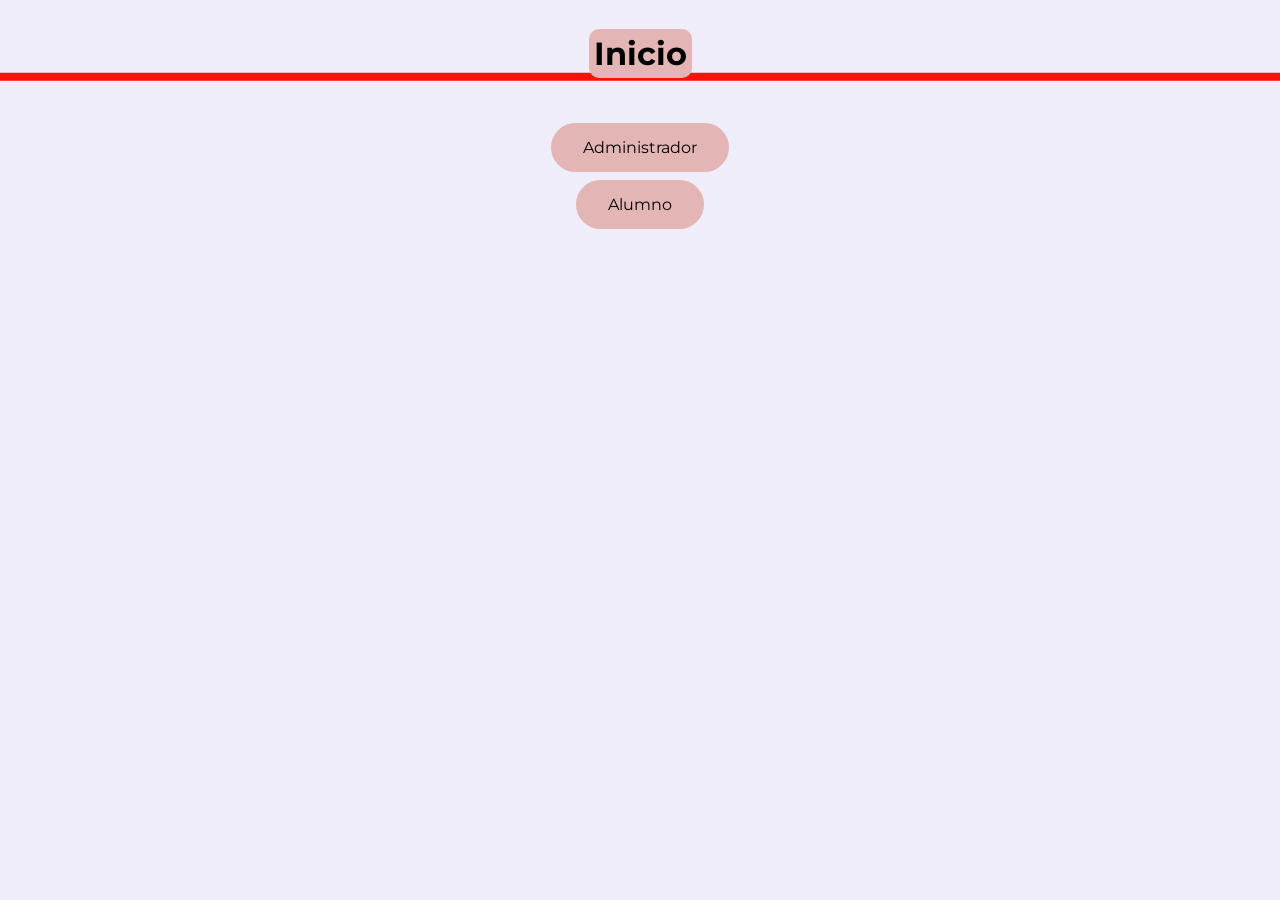
<file: PROYECTO FORMULARIO/Admin-Alumno/HMTL/index.html>
<!DOCTYPE html>
<html lang="es">
<head>
    <meta charset="UTF-8">
    <meta http-equiv="X-UA-Compatible" content="IE=edge">
    <meta name="viewport" content="width=device-width, initial-scale=1.0">
    <link rel="stylesheet" href="../CSS/estiloformulario.css">
    <link rel="preconnect" href="https://fonts.googleapis.com">
    <link rel="preconnect" href="https://fonts.gstatic.com" crossorigin>
    <link href="https://fonts.googleapis.com/css2?family=Montserrat:wght@300&display=swap" rel="stylesheet">
    <title>Inicio</title>
</head>
<body>
    <div class="Titulo">
        <h1>
            Inicio
        </h1>
    </div>
    <div>
        <br>
        <a href="../../LoginAdmin/HMTL/loginAdm.html">
        <button type="button">Administrador</button>
        </a>
        <br>
        <a href="../../LoginAlumno/HMTL/loginalumno.html">
        <button type="button">Alumno</button>
        </a>
    </div>
</body>
</html>
</file>
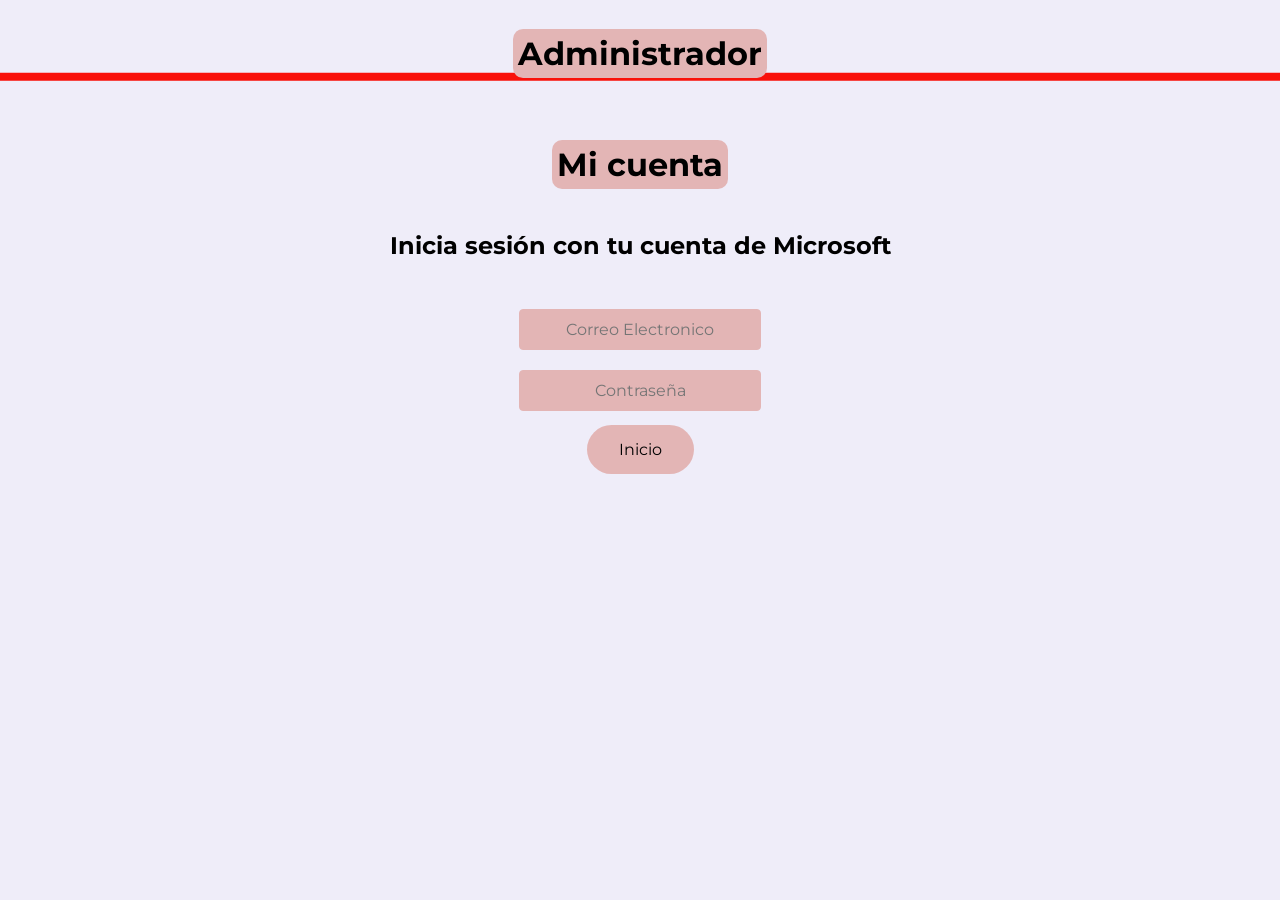
<file: PROYECTO FORMULARIO/LoginAdmin/HMTL/loginAdm.html>
<!DOCTYPE html>
<html lang="es">
<head>
    <meta charset="UTF-8">
    <meta http-equiv="X-UA-Compatible" content="IE=edge">
    <meta name="viewport" content="width=device-width, initial-scale=1.0">
    <link rel="stylesheet" href="../CSS/estiloadmin.css">
    <link rel="preconnect" href="https://fonts.googleapis.com">
    <link rel="preconnect" href="https://fonts.gstatic.com" crossorigin>
    <link href="https://fonts.googleapis.com/css2?family=Montserrat:wght@300&display=swap" rel="stylesheet">
    <title>Inicio</title>
</head>
<body>
    <div class="Titulo">
        <h1>
            Administrador
        </h1>
    </div>
    <div class="parrafo">
        <br>
        <h1>
            Mi cuenta
        </h1>
        <br>
        <h2>
            Inicia sesión con tu cuenta de Microsoft
        </h2>
    </div>
    <div>
        <br>
        <input type="email" name="correo" id="correo" placeholder="Correo Electronico" required>
        <br>
        <input type="password" name="password" id="password" placeholder="Contraseña" required>
        <br>
        <a href="../../Menu-Admin/HTML/mpadmin.html">
        <button>
            Inicio
        </button>
        </a>
    </div>
</body>
</html>
</file>
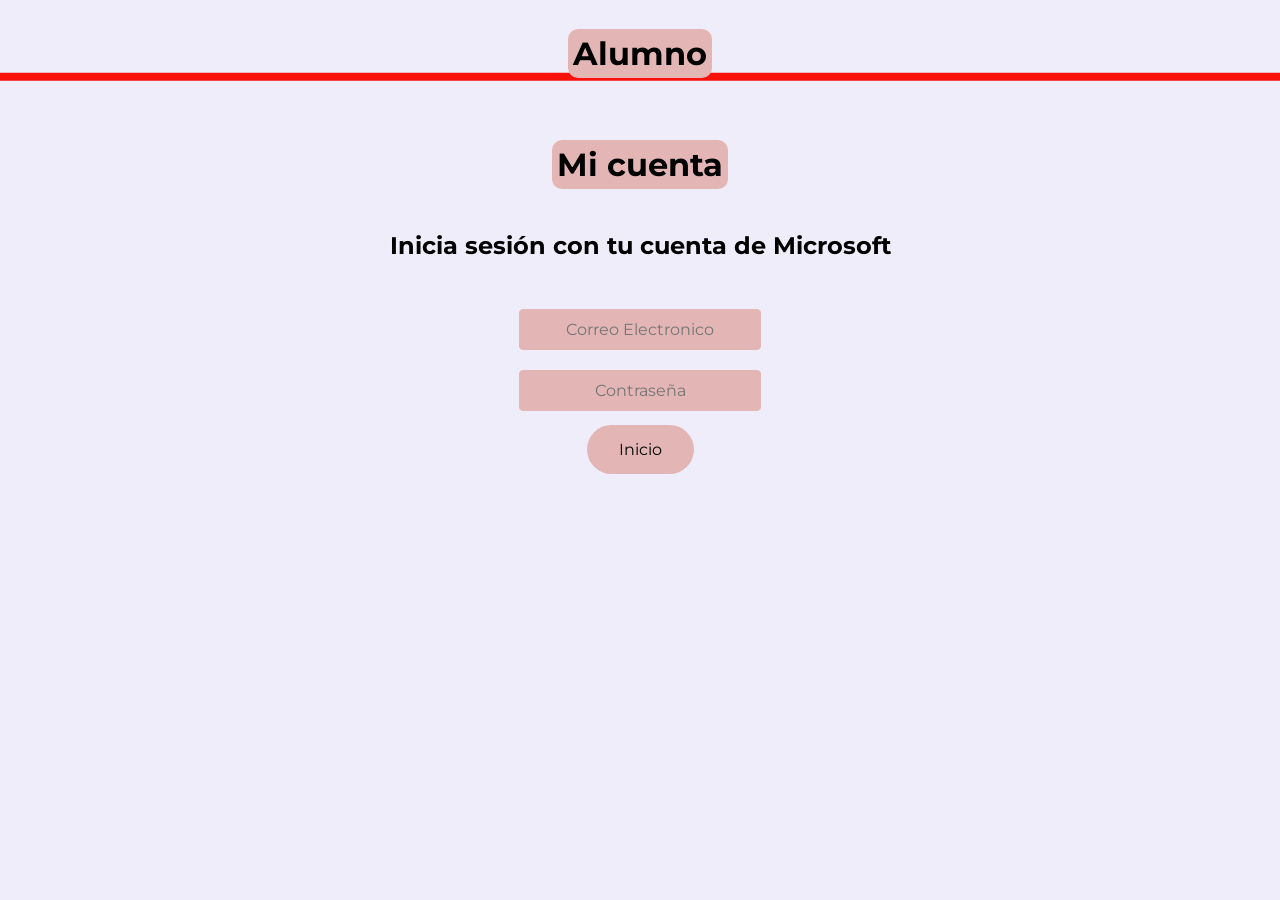
<file: PROYECTO FORMULARIO/LoginAlumno/HMTL/loginalumno.html>
<!DOCTYPE html>
<html lang="es">
<head>
    <meta charset="UTF-8">
    <meta http-equiv="X-UA-Compatible" content="IE=edge">
    <meta name="viewport" content="width=device-width, initial-scale=1.0">
    <link rel="stylesheet" href="../CSS/loginalumno.css">
    <link rel="preconnect" href="https://fonts.googleapis.com">
    <link rel="preconnect" href="https://fonts.gstatic.com" crossorigin>
    <link href="https://fonts.googleapis.com/css2?family=Montserrat:wght@300&display=swap" rel="stylesheet">
    <title>Inicio</title>
</head>
<body>
    <div class="Titulo">
        <h1>
            Alumno
        </h1>
    </div>
    <div class="parrafo">
        <br>
        <h1>
            Mi cuenta
        </h1>
        <br>
        <h2>
            Inicia sesión con tu cuenta de Microsoft
        </h2>
    </div>
    <div>
        <br>
        <input type="email" name="correo" id="correo" placeholder="Correo Electronico" required>
        <br>
        <input type="password" name="password" id="password" placeholder="Contraseña" required>
        <br>
        <button>
            Inicio
        </button>
    </div>
</body>
</html>
</file>
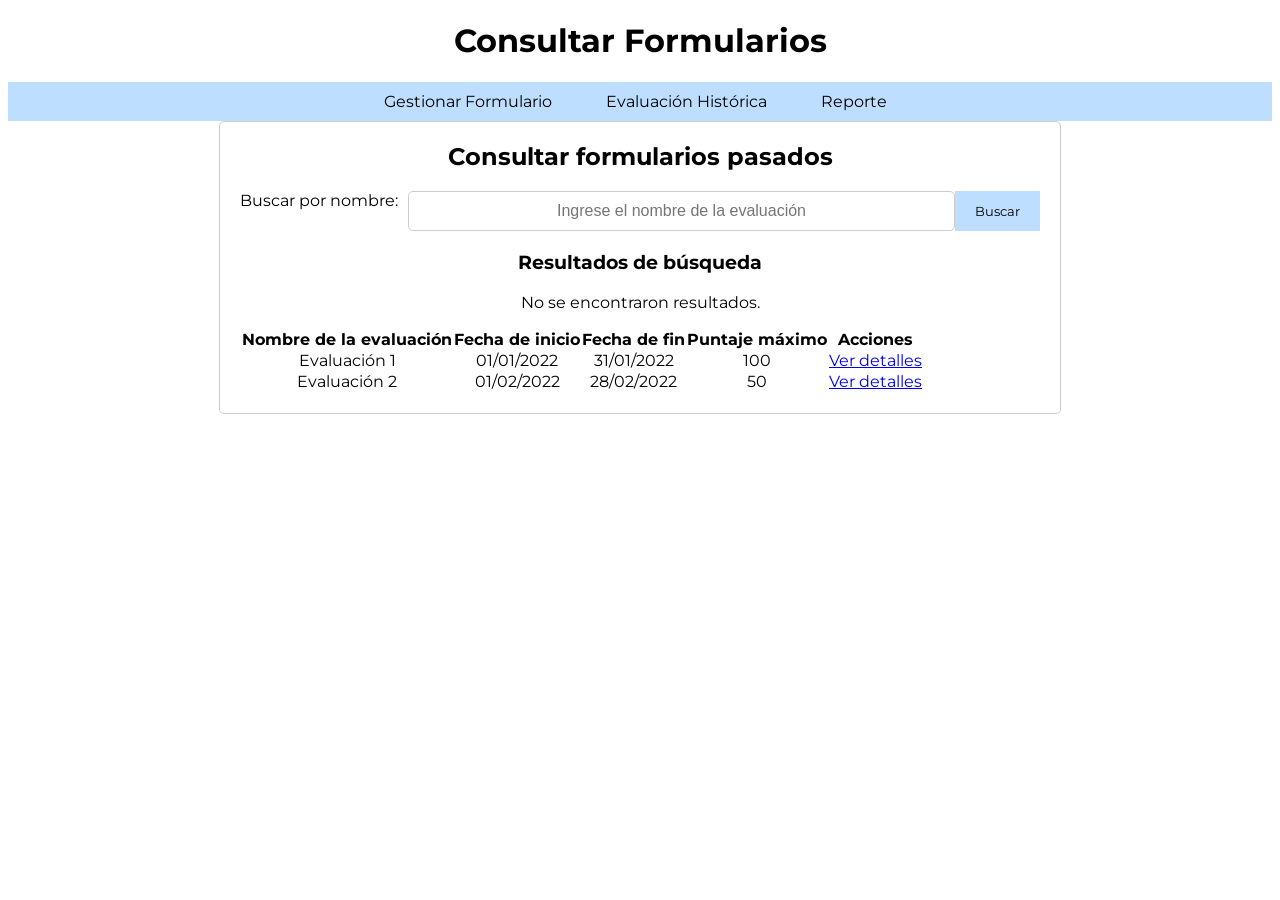
<file: PROYECTOFORMULARIO/Menu-Consultar/HTML/consultar.html>
<!DOCTYPE html>
<html lang="es">
<head>
    <meta charset="UTF-8">
    <meta http-equiv="X-UA-Compatible" content="IE=edge">
    <meta name="viewport" content="width=device-width, initial-scale=1.0">
    <link rel="stylesheet" href="../CSS/menuconsultar.css">
    <link rel="preconnect" href="https://fonts.googleapis.com">
    <link rel="preconnect" href="https://fonts.gstatic.com" crossorigin>
    <link href="https://fonts.googleapis.com/css2?family=Montserrat:wght@300&display=swap" rel="stylesheet">
    <title>Consultar</title>
</head>
<body>
  <div class="Titulo">
    <h1>
        Consultar Formularios 
    </h1>
</div>
<nav>
    <ul>
      <li class="dropdown">
        <a>Gestionar Formulario</a>
        <ul class="dropdown-content">
          <li><a href="../../Menu-Crear/HTML/crearformulario.html">Crear</a></li>
          <li><a href="../../Menu-Consultar/HTML/consultar.html">Consultar</a></li>
        </ul>
      </li>
      </li>
      <li><a href="../../Evaluacion-Historica/HTML/evaluacionhistorica.html">Evaluación Histórica</a></li>
      <li><a href="../../Reportes/HTML/reportes.html">Reporte</a></li>
    </ul>
  </nav>
  <div class="consultar-formularios">
    <h2>Consultar formularios pasados</h2>
  
    <form>
      <label for="busqueda">Buscar por nombre:</label>
      <input type="text" id="busqueda" name="busqueda" placeholder="Ingrese el nombre de la evaluación">
      <button type="submit">Buscar</button>
    </form>
  
    <div class="resultados">
      <h3>Resultados de búsqueda</h3>
      <p>No se encontraron resultados.</p>
    </div>
  
    <table>
      <thead>
        <tr>
          <th>Nombre de la evaluación</th>
          <th>Fecha de inicio</th>
          <th>Fecha de fin</th>
          <th>Puntaje máximo</th>
          <th>Acciones</th>
        </tr>
      </thead>
      <tbody>
        <tr>
          <td>Evaluación 1</td>
          <td>01/01/2022</td>
          <td>31/01/2022</td>
          <td>100</td>
          <td><a href="#">Ver detalles</a></td>
        </tr>
        <tr>
          <td>Evaluación 2</td>
          <td>01/02/2022</td>
          <td>28/02/2022</td>
          <td>50</td>
          <td><a href="#">Ver detalles</a></td>
        </tr>
      </tbody>
    </table>
  </div>
  
      
</body>
</html>
</file>
<file: PROYECTO FORMULARIO/Admin-Alumno/CSS/estiloformulario.css>
* {
    padding: 0%;
    font-family: 'Montserrat', sans-serif;
    text-align: center;
}

body{
  background-color: #EFEDF9;
}
body::before {
    content: "";
    position: fixed;
    top: 8.5%;
    left: 0;
    transform: translateY(-50%);
    width: 100%;
    height: 8.5px;
    background-color: #F9110A;
    z-index: -1;
}
h1{
    text-align: center;
    padding: 5px;
    border-radius: 10px;
    display: inline-block;
    background-color: #e3b5b5;
}

button {
    background-color: #e3b5b5;
    border-radius: 50px;
    color: black;
    padding: 15px 32px;
    text-align: center;
    display: inline-block;
    font-size: 16px;
    margin: 4px 2px;
    cursor: pointer;
    transition: all 0.5s ease-in-out;
    border: none;
}
  
  button:hover {
    background-color: #F3929D;
    transform: scale(1.1);
}
</file>
<file: PROYECTO FORMULARIO/LoginAdmin/CSS/estiloadmin.css>
* {
  padding: 0%;
  font-family: 'Montserrat', sans-serif;
  text-align: center;
}
input {
  background-color: #e3b5b5;
  border: 1px solid #e3b5b5;
  padding: 10px;
  font-size: 16px;
  border-radius: 4px;
  margin: 10px;
}
body{
  background-color: #EFEDF9;
}
body::before {
  content: "";
  position: fixed;
  top: 8.5%;
  left: 0;
  transform: translateY(-50%);
  width: 100%;
  height: 8.5px;
  background-color: #F9110A;
  z-index: -1;
}
h1{
  text-align: center;
  padding: 5px;
  border-radius: 10px;
  display: inline-block;
  background-color: #e3b5b5;
}
button {
  background-color: #e3b5b5;
  border-radius: 100px;
  padding: 15px 32px;
  text-align: center;
  display: inline-block;
  font-size: 16px;
  margin: 4px 2px;
  cursor: pointer;
  transition: all 0.3s ease-in-out;
  border: none;
}
button:hover {
  background-color: #F3929D;
  transform: scale(1.1);
}
</file>
<file: PROYECTO FORMULARIO/LoginAlumno/CSS/loginalumno.css>
* {
    padding: 0%;
    font-family: 'Montserrat', sans-serif;
    text-align: center;
}
input {
    background-color: #e3b5b5;
    border: 1px solid #e3b5b5;
    padding: 10px;
    font-size: 16px;
    border-radius: 4px;
    margin: 10px;
}

body{
    background-color: #EFEDF9;
}
body::before {
    content: "";
    position: fixed;
    top: 8.5%;
    left: 0;
    transform: translateY(-50%);
    width: 100%;
    height: 8.5px;
    background-color: #F9110A;
    z-index: -1;
}
h1{
    text-align: center;
    padding: 5px;
    border-radius: 10px;
    display: inline-block;
    background-color: #e3b5b5;
}
button {
    background-color: #e3b5b5;
    border-radius: 100px;
    padding: 15px 32px;
    text-align: center;
    display: inline-block;
    font-size: 16px;
    margin: 4px 2px;
    cursor: pointer;
    transition: all 0.3s ease-in-out;
    border: none;
}
button:hover {
    background-color: #F3929D;
    transform: scale(1.1);
}
</file>
<file: PROYECTOFORMULARIO/Menu-Consultar/CSS/menuconsultar.css>
.consultar-formularios {
  max-width: 800px;
  margin: 0 auto;
  padding: 20px;
  border: 1px solid #ccc;
  border-radius: 5px;
  font-family: Arial, sans-serif;
}

.consultar-formularios h2 {
  margin-top: 0;
}

.consultar-formularios form {
  display: flex;
  margin-bottom: 20px;
}

.consultar-formularios form label {
  margin-right: 10px;
}

.consultar-formularios form input[type="text"] {
  flex: 1;
  padding: 10px;
  border: 1px solid #ccc;
  border-radius: 5px;
  font-size: 16px;
  font-family: Arial, sans-serif;
}

.consultar-formularios form button[type="submit"] {
  background-color: #bedeff;
  color: black;
  padding: 10px 20px;
  border: none;
}
* {
  padding: 0%;
  font-family: 'Montserrat', sans-serif;
  text-align: center;
}
nav ul {
  list-style: none;
  margin: 0;
  padding: 0;
  background-color: #bedeff;
  position: relative;
}
nav ul li {
  display: inline-block;
  margin-right: 10px;
}
nav ul li a {
  display: block;
  color: #000;
  text-decoration: none;
  padding: 10px 20px;
}
nav ul li:hover {
  background-color: #e6e6e6;
}
nav ul li:hover > ul {
  display: block;
}
nav ul ul {
  display: none;
  position: absolute;
  top: 100%;
  background-color: #bedeff;
  padding: 0;
  margin: 0;
  border-top: 5px solid #fff;
  min-width: 150px;
}
nav ul ul li {
  display: block;
  width: 100%;
}
nav ul ul li a {
  display: block;
  padding: 10px 20px;
  color: #000;
  text-decoration: none;
}
nav ul ul li:hover {
  background-color: #777;
}
</file>
